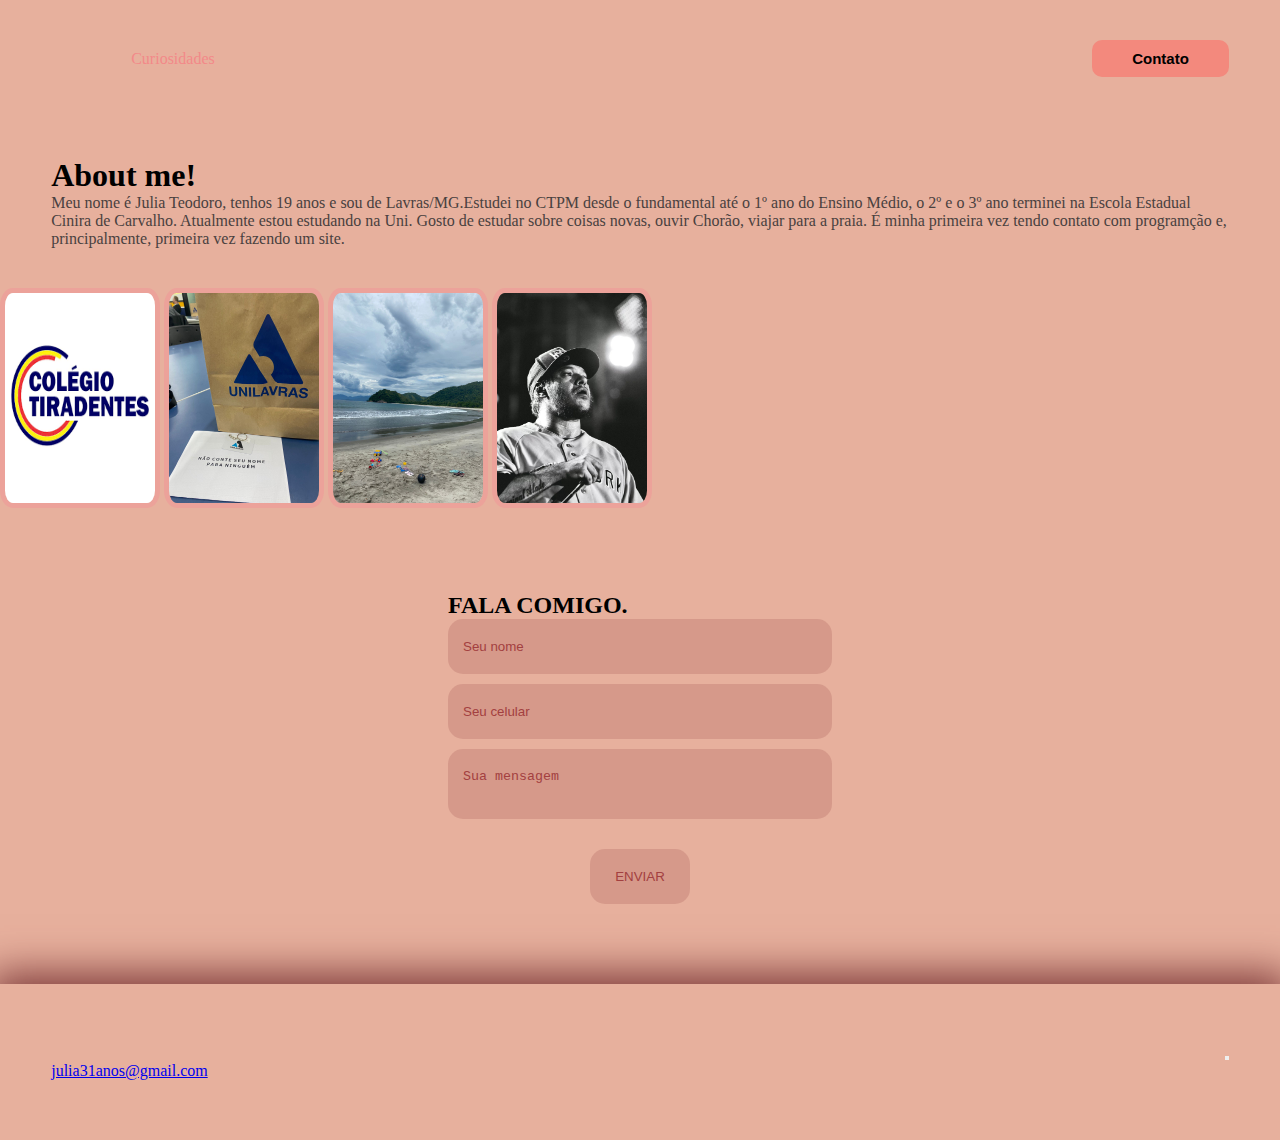
<file: index.html>
<!DOCTYPE html>
<html lang="pt-br">
<head>
    <meta charset="UTF-8">
    <meta name="viewport" content="width=device-width, initial-scale=1.0">
    <!--GOOGLE FONTS-->
    <link rel="preconnect" href="https://fonts.googleapis.com">
<link rel="preconnect" href="https://fonts.gstatic.com" crossorigin>
<link href="https://fonts.googleapis.com/css2?family=Poppins:ital,wght@0,100;0,200;0,300;0,400;0,500;0,600;0,700;0,800;0,900;1,100;1,200;1,300;1,400;1,500;1,600;1,700;1,800;1,900&display=swap" rel="stylesheet">
    <!--FIM GOOGLE FONTS-->
    <link rel="stylesheet" href="style.css">
    <title>Minha apresentação</title>
</head>
<body>

        <header>
            <div class="interface">
         

            <nav class="menu-desktop">
                <ul>
                      <li><a href="curiosidades.html">Curiosidades</a></li>
                </ul>
            </nav>


            <div class="btn-contato">
                <a href="#">
                    <button>Contato</button>
                </a>
            </div>
            </div><!--interface-->
        </header>

        <main>
            <section class="topo-do-site">
                <div class="interface">
                    <div class="flex">
                        <div class="txt-topo-site">
                            <h1>About me!</h1>
                            <p>Meu nome é Julia Teodoro, tenhos 19 anos e sou de Lavras/MG.Estudei no CTPM desde o fundamental até o 1º ano do Ensino Médio, o 2º e o 3º ano terminei na Escola Estadual Cinira de Carvalho. 
                                Atualmente estou estudando na Uni. 
                                Gosto de estudar sobre coisas novas, ouvir Chorão, viajar para a praia. É minha primeira vez tendo contato com programção e, principalmente, primeira vez fazendo um site.</p>
                        </div>
                    </div>
                </div>
            </section>
            <section class:"Fotos">
                <div class="interface">
                    <div class="flex">
                        <div class="img-Fotos">
                            <img src="img/ctpm.png" alt="">
                            <img src="img/uni.jpg" alt="">
                            <img src="img/praia.jpg" alt="">
                            <img src="img/chorão.jpg" alt="">
                        </div>
                    </div>
                </div>
            </section>
            <section class="formulário">
                <div class="interface">
                    <h2 class="título">FALA COMIGO.</h2>

                    <form action="">
                        <input type="text" name="" id="" placeholder="Seu nome" required>
                        <input type="text" name="" id="" placeholder="Seu celular" required>
                        <textarea name="" id="" placeholder="Sua mensagem" required></textarea>
                        <div class="btn-enviar"><input type="submit" value="ENVIAR"></div>
                    </form>
                </div>
            </section>
        </main>
        <footer>
            <div class="interface">
                <div class="line-footer">
                    <div class="flex">
                        <div class="logo-footer">
                        </div>
                        <a href="#"><button><i class="bi bi-whatsapp"></i></button></a>
                    </div>
                    <div class="line-footer">
                        <p><i class="bi bi-envelope"></i><a href="mailto:julia31anos@gmail.com">julia31anos@gmail.com</a></p>
                    </div>
            </div>
            </div>
        </footer>
</body>
</html>
</file>
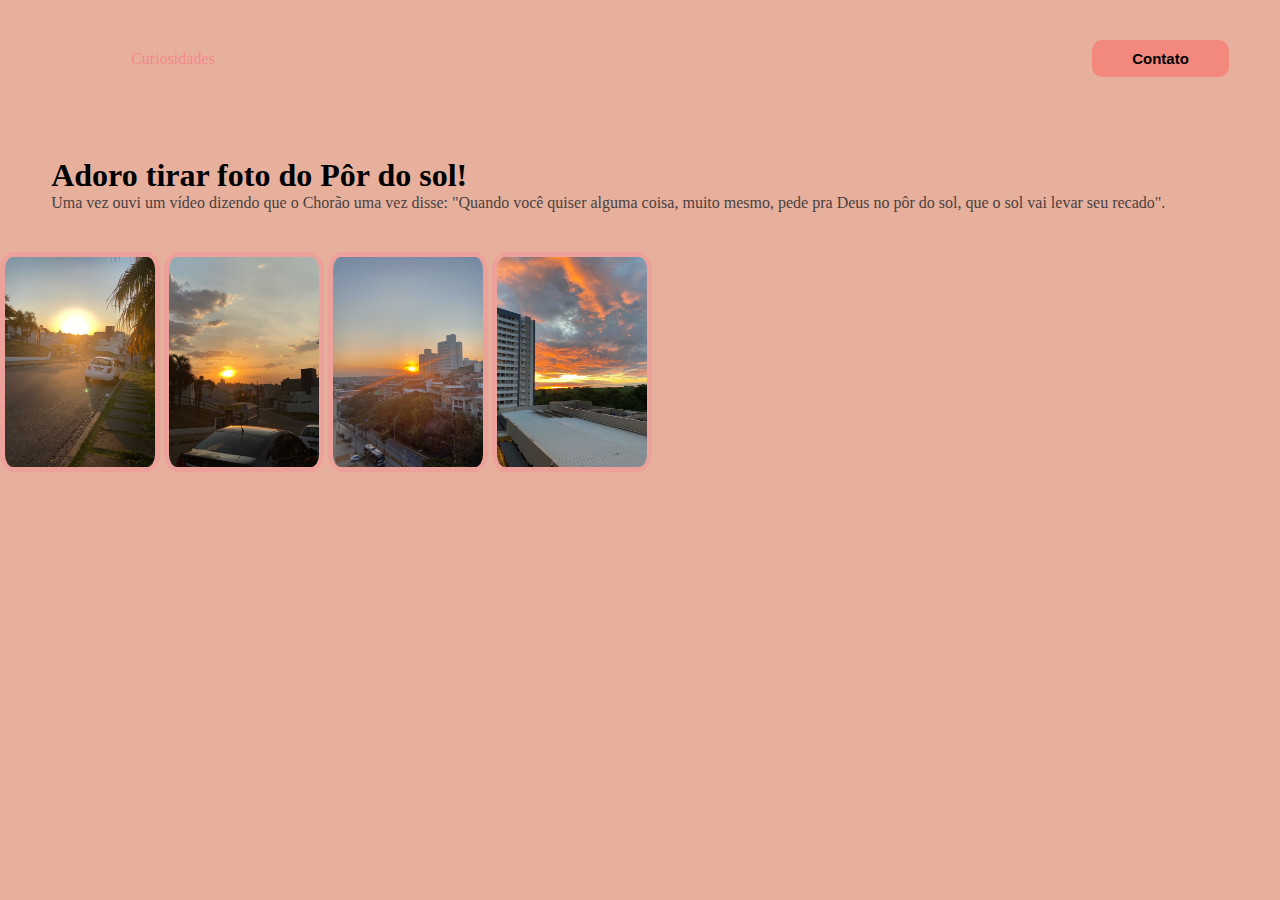
<file: curiosidades.html>
<!DOCTYPE html>
<html lang="pt-br">
<head>
    <meta charset="UTF-8">
    <meta name="viewport" content="width=device-width, initial-scale=1.0">
    <!--GOOGLE FONTS-->
    <link rel="preconnect" href="https://fonts.googleapis.com">
<link rel="preconnect" href="https://fonts.gstatic.com" crossorigin>
<link href="https://fonts.googleapis.com/css2?family=Poppins:ital,wght@0,100;0,200;0,300;0,400;0,500;0,600;0,700;0,800;0,900;1,100;1,200;1,300;1,400;1,500;1,600;1,700;1,800;1,900&display=swap" rel="stylesheet">
    <!--FIM GOOGLE FONTS-->
    <link rel="stylesheet" href="style.css">
    <title>Minha apresentação</title>
</head>
<body>

        <header>
            <div class="interface">
         

            <nav class="menu-desktop">
                <ul>
                      <li><a href="curiosidades.html">Curiosidades</a></li>
                </ul>
            </nav>


            <div class="btn-contato">
                <a href="#">
                    <button>Contato</button>
                </a>
            </div>
            </div><!--interface-->
        </header>

        <main>
            <section class="topo-do-site">
                <div class="interface">
                    <div class="flex">
                        <div class="txt-topo-site">
                            <h1>Adoro tirar foto do Pôr do sol!</h1>
                            <p>Uma vez ouvi um vídeo dizendo que o Chorão uma vez disse: "Quando você quiser alguma coisa, muito mesmo, pede pra Deus no pôr do sol, que o sol vai levar seu recado".</p>
                        </div>
                    </div>
                </div>
            </section>
            <section class:"Fotos">
                <div class="interface">
                    <div class="flex">
                        <div class="img-Fotos">
                            <img src="img/447fd15f-e199-4f7f-933c-09b5be7ac6c6.jpg" alt="">
                            <img src="img/b7c85a34-055c-4a51-ab25-164c2a2491df.jpg" alt="">
                            <img src="img/e365896a-0f6c-48c3-a1b3-766fd805878c.jpg" alt="">
                            <img src="img/e3693274-fc70-420e-a653-cebbf101a6a1.jpg" alt="">
                        </div>
                    </div>
                </div>
            </section>
        </main>
</body>
</html>
</file>
<file: style.css>
/* ESTILO GERAL*/
*{
    margin: 0;
    padding: 0;
    box-sizing: border-box;
    .poppins-thin {
        font-family: "Poppins", sans-serif;
        font-weight: 100;
        font-style: normal;
      }
      
      .poppins-extralight {
        font-family: "Poppins", sans-serif;
        font-weight: 200;
        font-style: normal;
      }
      
      .poppins-light {
        font-family: "Poppins", sans-serif;
        font-weight: 300;
        font-style: normal;
      }
      
      .poppins-regular {
        font-family: "Poppins", sans-serif;
        font-weight: 400;
        font-style: normal;
      }
      
      .poppins-medium {
        font-family: "Poppins", sans-serif;
        font-weight: 500;
        font-style: normal;
      }
      
      .poppins-semibold {
        font-family: "Poppins", sans-serif;
        font-weight: 600;
        font-style: normal;
      }
      
      .poppins-bold {
        font-family: "Poppins", sans-serif;
        font-weight: 700;
        font-style: normal;
      }
      
      .poppins-extrabold {
        font-family: "Poppins", sans-serif;
        font-weight: 800;
        font-style: normal;
      }
      
      .poppins-black {
        font-family: "Poppins", sans-serif;
        font-weight: 900;
        font-style: normal;
      }
      
      .poppins-thin-italic {
        font-family: "Poppins", sans-serif;
        font-weight: 100;
        font-style: italic;
      }
      
      .poppins-extralight-italic {
        font-family: "Poppins", sans-serif;
        font-weight: 200;
        font-style: italic;
      }
      
      .poppins-light-italic {
        font-family: "Poppins", sans-serif;
        font-weight: 300;
        font-style: italic;
      }
      
      .poppins-regular-italic {
        font-family: "Poppins", sans-serif;
        font-weight: 400;
        font-style: italic;
      }
      
      .poppins-medium-italic {
        font-family: "Poppins", sans-serif;
        font-weight: 500;
        font-style: italic;
      }
      
      .poppins-semibold-italic {
        font-family: "Poppins", sans-serif;
        font-weight: 600;
        font-style: italic;
      }
      
      .poppins-bold-italic {
        font-family: "Poppins", sans-serif;
        font-weight: 700;
        font-style: italic;
      }
      
      .poppins-extrabold-italic {
        font-family: "Poppins", sans-serif;
        font-weight: 800;
        font-style: italic;
      }
      
      .poppins-black-italic {
        font-family: "Poppins", sans-serif;
        font-weight: 900;
        font-style: italic;
      }
      
}

body{
    background-color: rgb(231, 176, 157);
    height: 100vh;
}

.interface{
    max-width: 1280px;
    margin: 0 auto;
}

.flex{
    display: flex;
}

img{
    width: 160px;
    height: 220px;
    border-radius: 8%;
    border: 5px solid rgb(236, 162, 154);
}

/* Estilo do Cabeçalho */
header{
    padding: 40px 4%;
}

header > .interface{
    display: flex;
    align-items: center;
    justify-content: space-between;
}

header a{
    color: #f38989;
    text-decoration: none;
    display: inline-block;
    transition: .2s;
}

header a:hover{
    color: rgb(248, 111, 96);
    transfore: scale(1.50);
}
header nav ul{
    list-style-type: none;
}

header nav ul li{
    display: inline-block;
    padding: 0 80px;
}

header .btn-contato button{
    padding: 10px 40px;
    font-size: 15px;
    font-weight: 600;
    background-color: rgb(243, 137, 125);
    border: 0;
    border-radius: 10px;
    cursor: pointer;

}

header .btn-contato button:hover{
    box-shadow: 0px 0px 10px rgb(245, 110, 95);
}

section.topo-do-site{
    padding: 40px 4%;
}

section.topo-do-site{
    padding: 40px 4%;
}

.topo-do-site h1{
    color: rgb(73, 65, 64)
    font-size: 30px;
}

.topo-do-site .txt-topo-site p{
    color: rgb(73, 65, 64)
}

section.sobre-mim{
    padding: 25px 2%;
}

section.formulário{
    padding: 80px 35%;
}

form{
    max-width: 500px;
    margin: 0 auto;
    display: flex;
    justify-content: center;
    flex-direction: column;
    gap: 10px;
}

form input, form textarea{
    width: 100%;
    background-color: rgba(151, 72, 72, 0.212);
    border: 0;
    outline: 0;
    padding: 20px 15px;
    border-radius: 15px;
    color:rgb(231, 176, 157)
    font-size: 18px;
}

form input::placeholder{
    color: rgb(163, 64, 64);
  }
form input, textarea::placeholder{
    color: rgb(163, 64, 64);
}

form textarea{
    resize: none;
}

form .btn-enviar{
    margin-top: 20px;
    text-align: center;
}

form .btn-enviar input{
    width: 100px;
}

footer{
    padding: 60px 4%;
    box-shadow: 0 0 40px 10px rgb(124, 56, 56);
}

footer .flex{
    justify-content: space-between;
}
footer .line footer p i{
    color:rgb(163, 64, 64)
    font-size: 22px;
}
</file>
